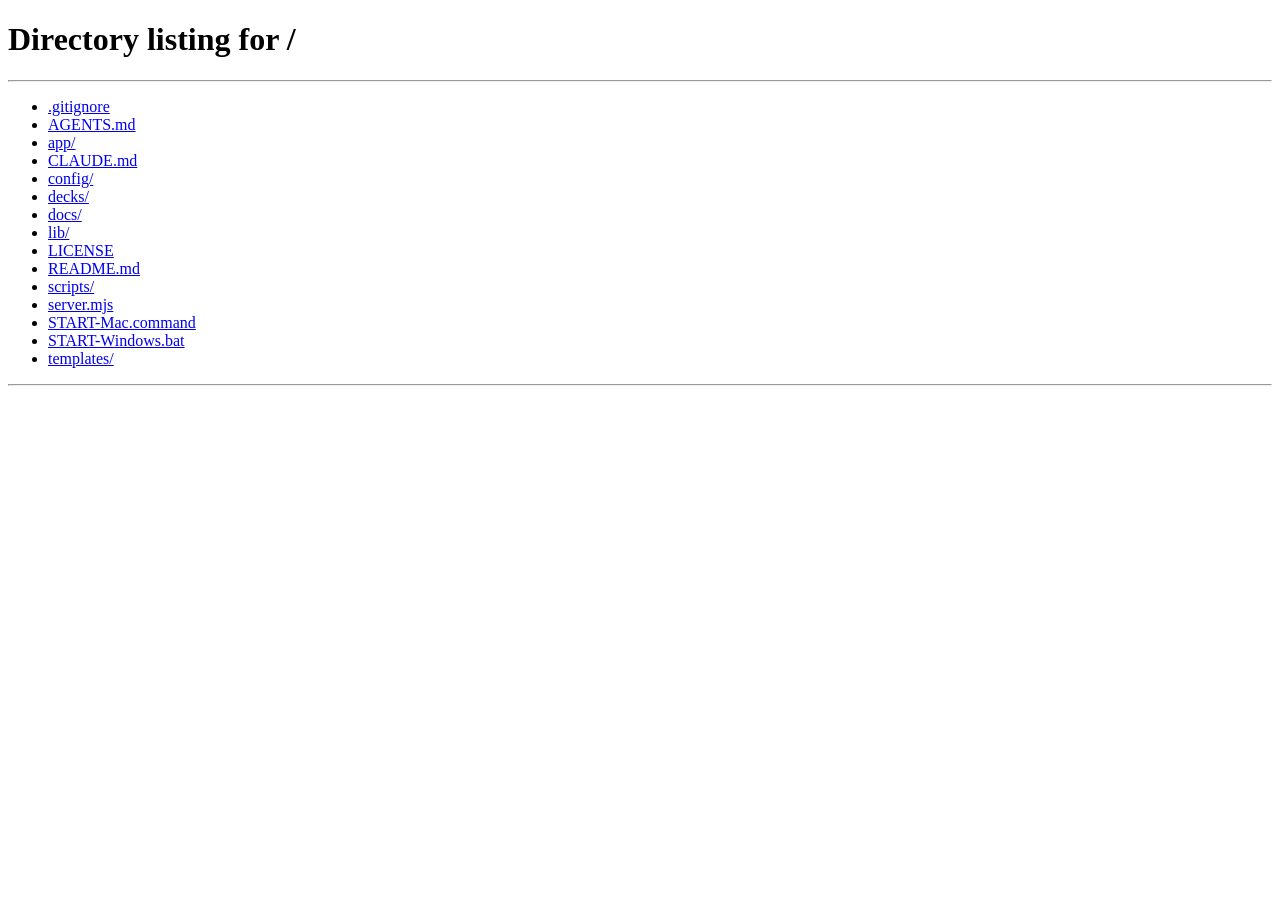
<file: app/editor.html>
<!DOCTYPE html>
<html lang="ko">
<head>
<meta charset="UTF-8">
<meta name="viewport" content="width=device-width, initial-scale=1.0">
<title>편집 — 한이룸의 슬라이드 마법사</title>
<link rel="icon" href="data:image/svg+xml,<svg xmlns='http://www.w3.org/2000/svg' viewBox='0 0 100 100'><text y='.9em' font-size='90'>✏️</text></svg>">
<link rel="stylesheet" href="/app/app.css">
<style>
/* 상단 서식 바 */
.fmtbar{display:flex;align-items:center;gap:4px;padding:0 8px;border-left:1px solid var(--rule);border-right:1px solid var(--rule)}
.fmtbar button{border:0;background:transparent;color:var(--ink-2);font-size:15px;font-weight:600;
  padding:8px 10px;border-radius:7px;min-width:36px}
.fmtbar button:hover{background:var(--rule-soft);color:var(--ink)}
.fmtbar .sw{width:17px;height:17px;border-radius:5px;display:inline-block;vertical-align:-3px;border:1px solid rgba(0,0,0,.15)}
.fmtbar input[type=color]{width:30px;height:30px;border:0;padding:0;background:transparent;cursor:pointer;border-radius:6px}
.fmtbar .hintt{font-size:12px;color:var(--grey);margin-left:6px;white-space:nowrap}
.theme-sel{font-family:var(--f);font-size:14px;padding:8px 10px;border:1px solid var(--rule);border-radius:8px;background:var(--paper-2);color:var(--ink-2)}

/* 좁은 화면(맥북 기본 해상도)에서도 상단 바가 한 줄로 — 넘치면 이름칸부터 줄고, 버튼 글자는 안 접힌다 */
body{display:flex;flex-direction:column;height:100vh;height:100dvh;overflow:hidden}
.topbar{flex-wrap:nowrap}
.ed-wrap{flex:1;min-height:0;height:auto}
.topbar .logo,.topbar .savestat,.fmtbar,.theme-sel{flex:0 0 auto;white-space:nowrap}
.title-in{flex:0 1 280px;min-width:60px;text-overflow:ellipsis}

@media (max-width:1600px){
  .topbar{gap:9px;padding:14px 16px}
  .topbar .btn{padding:9px 12px;font-size:14px}
  .fmtbar{padding:0 6px;gap:2px}
  .fmtbar button{padding:7px 8px;min-width:32px;font-size:14px}
  .fmtbar input[type=color]{width:26px;height:26px}
  .fmtbar .hintt{display:none}
  .theme-sel{max-width:160px;font-size:13px;padding:7px 8px}
  .savestat{min-width:0;font-size:12.5px}
  .title-in{flex-basis:200px;font-size:15px}
}
@media (max-width:1380px){
  .title-in{flex-basis:130px}
  #btnUndo,#btnRedo{font-size:0;padding:9px 10px}
  #btnUndo::after{content:"↩︎";font-size:15px}
  #btnRedo::after{content:"↪︎";font-size:15px}
  .ed-rail{width:190px}
}

/* 이미지 레이아웃 고르기 */
.pe-modal{position:fixed;inset:0;z-index:400;background:rgba(20,21,15,.42);display:none;align-items:center;justify-content:center}
.pe-modal.show{display:flex}
.pe-modal .box{background:var(--paper);border-radius:16px;padding:22px 24px;width:640px;max-width:92vw;
  box-shadow:0 24px 70px rgba(0,0,0,.28)}
.pe-modal h3{margin:0 0 3px;font-size:17px}
.pe-modal .sub{font-size:13px;color:var(--grey);margin-bottom:16px}
.pe-grid{display:grid;grid-template-columns:repeat(3,1fr);gap:12px}
.pe-opt{border:1px solid var(--rule);border-radius:11px;padding:11px;background:var(--paper-2);cursor:pointer;text-align:left}
.pe-opt:hover{border-color:var(--accent,#E1361C)}
.pe-opt.on{border-color:var(--accent,#E1361C);box-shadow:0 0 0 2px rgba(225,54,28,.18)}
.pe-opt .dg{position:relative;height:62px;border:1px solid var(--rule);border-radius:6px;background:#fff;overflow:hidden;margin-bottom:8px}
.pe-opt .dg i{position:absolute;background:rgba(225,54,28,.55);display:block}
.pe-opt .dg u{position:absolute;background:rgba(20,21,15,.16);display:block;text-decoration:none}
.pe-opt .dg.dark{background:#14150F}
.pe-opt .dg.dark i{background:rgba(255,255,255,.20)}
.pe-opt b{font-size:13px;display:block}
.pe-opt span{font-size:11.5px;color:var(--grey)}
.pe-modal .foot{display:flex;gap:8px;justify-content:flex-end;margin-top:18px;align-items:center}
.pe-modal .foot .sp{flex:1}
</style>
</head>
<body>

<div class="topbar">
  <a class="logo" href="/">← 갤러리</a>
  <input class="title-in" id="deckTitle" value="">

  <span class="fmtbar" id="fmtbar" title="글자를 드래그로 선택한 뒤 누르세요">
    <button data-a="smaller" title="글자 작게">A−</button>
    <button data-a="bigger" title="글자 크게">A＋</button>
    <button data-a="bold" title="굵게"><b>B</b></button>
    <span id="fmtSwatches"></span>
    <input type="color" id="fmtColor" title="원하는 색 직접 고르기" value="#e1361c">
    <button data-a="hl" title="하이라이트" style="background:linear-gradient(transparent 55%, rgba(225,54,28,.3) 55%)">가</button>
    <button data-a="clear" title="서식 지우기">⌫</button>
    <span class="hintt">← 글자를 드래그로 선택 후</span>
  </span>

  <button class="btn" id="btnUndo" title="되돌리기 (⌘Z)" disabled>↩︎ 되돌리기</button>
  <button class="btn" id="btnRedo" title="다시 실행 (⇧⌘Z)" disabled>↪︎ 다시</button>

  <span class="sp"></span>
  <select class="theme-sel" id="themeSel" title="덱 전체 테마 바꾸기"></select>
  <span class="savestat" id="saveStat">저장됨</span>
  <button class="btn" id="btnAI">✦ AI 수정</button>
  <button class="btn" id="btnPDF">PDF</button>
  <button class="btn" id="btnPlay">▶ 발표</button>
  <button class="btn primary" id="btnSave">저장</button>
</div>

<div class="ed-wrap">
  <div class="ed-rail" id="rail"></div>
  <div class="ed-main" id="main">
    <iframe id="frame"></iframe>
  </div>
</div>

<div class="ai-pane" id="aiPane">
  <b style="font-size:14px">AI로 수정</b>
  <select id="aiMode" style="width:100%;margin:8px 0 2px;padding:7px 8px;font:inherit;font-size:13px">
    <option value="slide">이 장만 고치기 · 빠름 (수십 초)</option>
    <option value="deck">덱 고치기 · 자료 조사 + 장 추가 (몇 분)</option>
  </select>
  <div class="st" id="aiHint" style="margin:2px 0 4px"></div>
  <textarea id="aiText" placeholder="예: 제목을 더 강하게 / 불릿을 3개로 줄여줘"></textarea>
  <div class="st" id="aiStat"></div>
  <div class="row">
    <button class="btn ghost" id="aiClose">닫기</button>
    <button class="btn primary" id="aiGo">적용</button>
  </div>
</div>

<style>
.note-v{margin-top:13px;padding:11px 13px;border-radius:9px;background:var(--paper-2);
  border:1px solid var(--rule);font-size:12.5px;line-height:1.62;color:var(--grey)}
.note-v b{color:var(--ink);font-weight:600}
</style>

<div class="pe-modal" id="imgPane">
  <div class="box">
    <h3>이미지를 몇 장, 어디에 넣을까요?</h3>
    <div class="sub" id="imgPaneSub">고르면 이 슬라이드가 그 배치에 맞게 다시 짜이고, 자리마다 이미지를 넣을 칸이 생깁니다.</div>
    <div class="pe-grid" id="imgOpts"></div>
    <div class="foot">
      <button class="btn ghost" id="imgClear" style="display:none">레이아웃 해제</button>
      <span class="sp"></span>
      <button class="btn ghost" id="imgCancel">취소</button>
      <button class="btn primary" id="imgGo">이 배치로</button>
    </div>
  </div>
</div>

<div class="pe-modal" id="vidPane">
  <div class="box">
    <h3>영상을 어디에 넣을까요?</h3>
    <div class="sub" id="vidPaneSub">배치를 고르면 영상 칸이 생깁니다.</div>
    <div class="pe-grid" id="vidOpts"></div>
    <div class="note-v">
      <b>소리는 항상 꺼진 채로 시작합니다.</b> 브라우저가 소리 있는 자동재생을 막기 때문입니다.
      발표 중에 영상 위로 마우스를 올려 <b>🔊</b> 를 누르면 켜지고, 그 뒤로는 계속 켜진 채 갑니다.
    </div>
    <div class="foot">
      <button class="btn ghost" id="vidClear" style="display:none">영상 배치 해제</button>
      <span class="sp"></span>
      <button class="btn ghost" id="vidCancel">취소</button>
      <button class="btn primary" id="vidGo">이 배치로</button>
    </div>
  </div>
</div>

<div class="pe-modal" id="newPane">
  <div class="box">
    <h3>어떤 슬라이드를 넣을까요?</h3>
    <div class="sub" id="newPaneSub">고른 폼이 지금 보는 장 바로 뒤에 들어갑니다. 넣은 뒤 글자를 눌러 고치세요.</div>
    <div class="pe-grid" id="newOpts"></div>
    <div class="foot">
      <span class="sp"></span>
      <button class="btn ghost" id="newCancel">취소</button>
      <button class="btn primary" id="newGo">이 폼으로 추가</button>
    </div>
  </div>
</div>

<div class="toast" id="toast"></div>
<script src="/app/editor.js"></script>
</body>
</html>
</file>
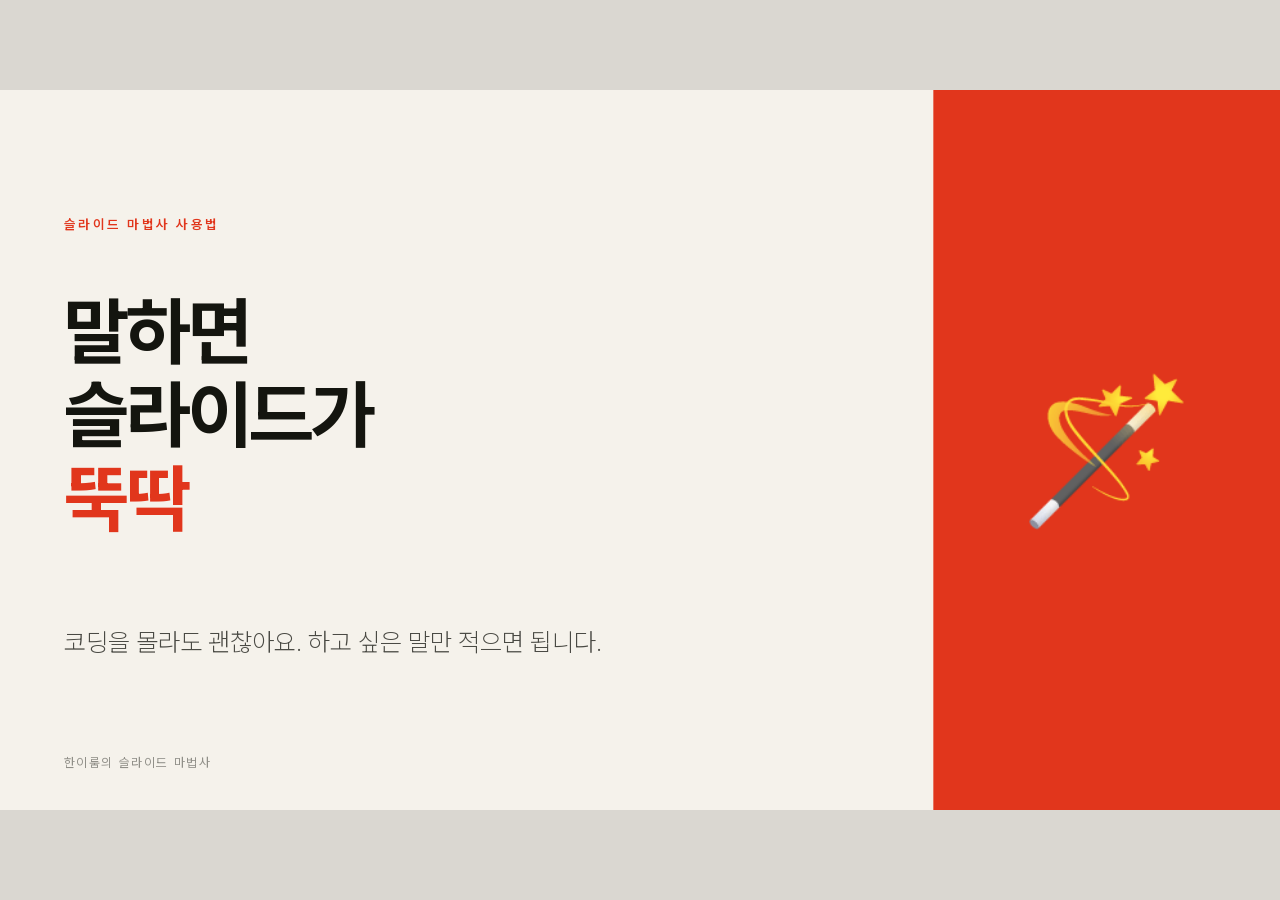
<file: decks/how-to-use.html>
<!DOCTYPE html>
<html lang="ko">
<head>
<meta charset="UTF-8">
<meta name="viewport" content="width=device-width, initial-scale=1.0">
<title>슬라이드 마법사 사용법</title>
<meta name="deck-folder" content="시작하기">
<meta name="deck-template" content="swiss-red">

<style>
/* Pretendard — 덱 옆 lecture-assets 에서. 인터넷 없이도 뜬다 */
@font-face{font-family:'Pretendard';font-weight:45 930;font-style:normal;font-display:swap;
  src:url('lecture-assets/fonts/PretendardVariable.woff2') format('woff2')}

:root{
  --ink:#14150F;
  --paper:#F5F2EB;
  --accent:#E1361C;
  --accent2:#B32812;
  --f-body:var(--font-body,'Pretendard'),-apple-system,'Apple SD Gothic Neo','Malgun Gothic',sans-serif;
  --f-display:var(--font-display,'Pretendard'),-apple-system,sans-serif;
  --rule:color-mix(in srgb, var(--ink) 16%, transparent);
  --rule-soft:color-mix(in srgb, var(--ink) 9%, transparent);
  --ease:cubic-bezier(.16,1,.3,1);
}

/* ── 고정 16:9 무대 ─────────────────────────── */
html,body{width:100%;height:100%;margin:0;overflow:hidden;background:color-mix(in srgb, var(--paper) 88%, var(--ink))}
.deck-viewport{position:fixed;inset:0;overflow:hidden}
.deck-stage{position:absolute;left:0;top:0;width:1920px;height:1080px;overflow:hidden;transform-origin:0 0;background:var(--paper)}
.slide{position:absolute;inset:0;width:1920px;height:1080px;overflow:hidden;visibility:hidden;opacity:0;pointer-events:none;background:var(--paper);font-family:var(--f-body);color:var(--ink)}
.slide.active,.slide.visible{visibility:visible;opacity:1;pointer-events:auto;z-index:1}
img{display:block;max-width:100%}
@page{size:1920px 1080px;margin:0}
@media print{
  html,body{width:1920px;height:auto;overflow:visible;background:#fff}
  .deck-viewport{position:static;overflow:visible}
  .deck-stage{position:static;width:auto;height:auto;transform:none!important}
  .slide{position:relative;display:block!important;visibility:visible!important;opacity:1!important;break-after:page}
  .slide:last-child{break-after:auto}
}

/* ── 공통 부품 ─────────────────────────────── */
.pad{position:absolute;left:96px;right:96px;top:72px;bottom:64px}
.eyebrow{font-size:19px;letter-spacing:.2em;color:var(--accent);font-weight:600}
.slide h2{margin:14px 0 0;font-weight:600;font-size:60px;line-height:1.16;letter-spacing:-.035em}
.slide h2 u{text-decoration:none;color:var(--accent)}
.head-rule{margin-top:24px;height:1px;background:var(--rule)}
.lede{margin-top:20px;font-weight:300;font-size:27px;line-height:1.55;color:color-mix(in srgb, var(--ink) 76%, var(--paper));max-width:1520px}
.body{position:absolute;left:96px;right:96px;top:262px;bottom:96px}
.folio{position:absolute;right:96px;bottom:36px;font-size:17px;letter-spacing:.14em;color:color-mix(in srgb, var(--ink) 45%, var(--paper))}
.card{background:color-mix(in srgb, var(--paper) 60%, white);border:1px solid var(--rule-soft);padding:32px 34px;display:flex;flex-direction:column}
.card h3{margin:0;font-weight:600;font-size:31px;line-height:1.3}
.card p{margin:14px 0 0;font-weight:300;font-size:24px;line-height:1.6;color:color-mix(in srgb, var(--ink) 76%, var(--paper))}
.card .tag{font-size:16px;letter-spacing:.16em;color:var(--accent);margin-bottom:12px;font-weight:600}
.card.accent{background:var(--accent);border-color:var(--accent)}
.card.accent *{color:#fff}
.g2{display:grid;grid-template-columns:1fr 1fr;gap:40px;height:100%}
.g3{display:grid;grid-template-columns:repeat(3,1fr);gap:32px;height:100%}
.strong{font-weight:600;color:var(--ink)}
.shot{background:#fff;border:1px solid var(--rule);overflow:hidden;position:relative}
.shot img{width:100%;height:100%;object-fit:cover;object-position:center top}
.shot .cap{position:absolute;left:0;right:0;bottom:0;background:color-mix(in srgb, var(--ink) 88%, transparent);color:var(--paper);font-size:16px;letter-spacing:.08em;padding:10px 14px}

/* ── 슬라이드 유형 ──────────────────────────── */
/* 표지 */
.slide--title .t-eyebrow{position:absolute;left:96px;top:190px;font-size:20px;letter-spacing:.22em;color:var(--accent);font-weight:600}
.slide--title h1{position:absolute;left:96px;top:300px;width:1300px;margin:0;font-family:var(--f-display);font-weight:700;font-size:100px;line-height:1.12;letter-spacing:-.038em}
.slide--title h1 u{text-decoration:none;color:var(--accent)}
.slide--title .t-sub{position:absolute;left:96px;top:660px;width:1200px;font-weight:200;font-size:32px;line-height:1.6;color:color-mix(in srgb, var(--ink) 76%, var(--paper))}
.slide--title .t-by{position:absolute;left:96px;bottom:60px;font-size:19px;letter-spacing:.14em;color:color-mix(in srgb, var(--ink) 45%, var(--paper))}
.slide--title .t-block{position:absolute;top:0;right:0;width:520px;height:1080px;background:var(--accent)}

/* 장 구분 */
.slide--section{background:var(--ink)}
.slide--section .kick{position:absolute;left:96px;top:136px;font-size:19px;letter-spacing:.22em;color:color-mix(in srgb, var(--paper) 50%, transparent)}
.slide--section .num{position:absolute;left:96px;top:180px;font-family:var(--f-display);font-weight:900;font-size:280px;line-height:.8;color:var(--accent);letter-spacing:-.06em}
.slide--section h2{position:absolute;left:96px;top:560px;width:1500px;color:var(--paper);font-size:84px;font-weight:600;line-height:1.2}
.slide--section .note{position:absolute;left:96px;bottom:120px;width:1400px;font-weight:300;font-size:27px;line-height:1.6;color:color-mix(in srgb, var(--paper) 72%, transparent)}

/* 큰 숫자 3개 */
.slide--big-stat .stat b{display:block;font-family:var(--f-display);font-weight:700;font-size:96px;letter-spacing:-.03em;line-height:1}
.slide--big-stat .stat span{display:block;margin-top:16px;font-size:24px;font-weight:300;color:color-mix(in srgb, var(--ink) 70%, var(--paper))}

/* 목록 */
.slide--list .body ul{margin:0;padding:0;list-style:none}
.slide--list .body li{font-weight:300;font-size:30px;line-height:1.6;padding:22px 0 22px 40px;border-bottom:1px solid var(--rule-soft);position:relative}
.slide--list .body li::before{content:"";position:absolute;left:0;top:44px;width:18px;height:2px;background:var(--accent)}
.slide--list .body li .strong{font-weight:600}

/* 인용 */
.slide--quote .q{position:absolute;left:96px;right:96px;top:50%;transform:translateY(-50%);font-weight:300;font-size:64px;line-height:1.5;letter-spacing:-.02em}
.slide--quote .q u{text-decoration:none;color:var(--accent)}
.slide--quote .who{position:absolute;left:96px;bottom:140px;font-size:22px;letter-spacing:.1em;color:color-mix(in srgb, var(--ink) 50%, var(--paper))}

/* 이미지 중심 */
.slide--image-full .body{display:flex;gap:40px;align-items:stretch}
.slide--image-full .shot{flex:1}
.slide--image-full .aside{width:560px;display:flex;flex-direction:column;justify-content:center}
.slide--image-full .aside p{font-weight:300;font-size:27px;line-height:1.65;color:color-mix(in srgb, var(--ink) 76%, var(--paper))}

/* 맺음 */
.slide--closing .statement{position:absolute;left:96px;right:96px;top:44%;transform:translateY(-50%);font-weight:600;font-size:76px;line-height:1.35;letter-spacing:-.03em}
.slide--closing .statement u{text-decoration:none;color:var(--accent)}
.slide--closing .sub{position:absolute;left:96px;bottom:180px;width:1500px;font-weight:300;font-size:28px;line-height:1.65;color:color-mix(in srgb, var(--ink) 72%, var(--paper))}


</style>
</head>
<body>
<div class="deck-viewport">
<main class="deck-stage" id="deckStage">
<style id="deck-extra-css">
.slide{word-break:keep-all}
.slide--title h1{font-size:112px}
.slide--title .t-block{display:flex;align-items:center;justify-content:center;color:var(--paper);font-size:210px}
.big3{display:grid;grid-template-columns:repeat(3,1fr);gap:32px;height:100%}
.big3 .card{justify-content:flex-end;padding:40px}
.big3 .n{font-size:120px;font-weight:800;line-height:1;letter-spacing:-.04em;color:var(--accent);margin-bottom:auto}
.big3 .card.accent .n{color:var(--paper)}
.big3 h3{font-size:44px;font-weight:700}
.big3 p{font-size:26px}
.say{background:var(--ink);color:var(--paper);padding:48px 56px;font-size:38px;line-height:1.6;font-weight:400}
.say small{display:block;font-size:20px;letter-spacing:.14em;color:color-mix(in srgb,var(--paper) 62%,transparent);margin-bottom:20px;font-weight:600}
.say b{color:color-mix(in srgb,var(--accent) 55%,var(--paper));font-weight:600}
.note{margin-top:36px;font-size:28px;font-weight:300;line-height:1.6}
.flow{display:grid;grid-template-columns:repeat(5,1fr);gap:0;margin-top:44px}
.flow div{border-top:6px solid var(--accent);padding:28px 26px 0 0}
.flow b{display:block;font-size:64px;font-weight:800;color:var(--accent);line-height:1;letter-spacing:-.03em}
.flow h3{margin:24px 0 12px;font-size:34px;font-weight:700}
.flow p{margin:0;font-size:24px;font-weight:300;line-height:1.55}
.tbl{width:100%;border-collapse:collapse}
.tbl th{font-size:20px;letter-spacing:.14em;text-align:left;padding:0 24px 16px 0;border-bottom:2px solid var(--ink);font-weight:600}
.tbl td{font-size:30px;font-weight:300;line-height:1.45;padding:26px 24px 26px 0;border-bottom:1px solid var(--rule)}
.tbl td:first-child{font-weight:600;width:42%}
.bad{background:transparent;border:2px dashed var(--rule)}
.card .say-in{font-size:34px;line-height:1.55;margin-top:12px;font-weight:500}
.card.accent .say-in{font-weight:600}
.card .why{margin-top:auto;padding-top:24px;font-size:24px;font-weight:300;line-height:1.5}

.slide--list .body{display:flex;flex-direction:column;justify-content:center;top:230px;bottom:90px}
.slide--list .body li{font-size:42px;padding:34px 0 34px 48px}
.slide--list .body li::before{top:64px;width:24px;height:3px}
.say{font-size:58px;line-height:1.5;padding:64px 72px}
.say small{font-size:24px}
.note{font-size:34px;margin-top:40px}
.flow{margin-top:0}
.flow b{font-size:110px}
.flow h3{font-size:48px;margin:36px 0 18px}
.flow p{font-size:32px}
.tbl th{font-size:24px}
.tbl td{font-size:42px;padding:36px 24px 36px 0}
.big3 h3{font-size:64px}
.big3 p{font-size:34px}
.big3 .n{font-size:170px}
.card h3{font-size:44px}
.card .say-in{font-size:50px;line-height:1.45;margin-top:28px}
.card .why{font-size:32px}
.card .tag{font-size:22px}
.slide--quote .who{font-size:28px}
.slide--section .note{font-size:36px}
.slide--title .t-sub{font-size:38px}
.slide--closing .sub{font-size:36px}
</style>
<section class="slide active visible slide--title">
  <div class="t-block">🪄</div>
  <div class="t-eyebrow">슬라이드 마법사 사용법</div>
  <h1>말하면<br>슬라이드가<br><u>뚝딱</u></h1>
  <p class="t-sub" style="top:760px;width:1150px">코딩을 몰라도 괜찮아요. 하고 싶은 말만 적으면 됩니다.</p>
  <div class="t-by">한이룸의 슬라이드 마법사</div>
</section>

<section class="slide slide--big-stat">
  <div class="pad">
    <div class="eyebrow">오늘 배울 것</div>
    <h2>딱 <u>세 가지</u>만 알면 됩니다</h2>
    <div class="head-rule"></div>
  </div>
  <div class="body">
    <div class="big3">
      <div class="card"><div class="n">1</div><h3>켜기</h3><p>마법사를 열어요.</p></div>
      <div class="card"><div class="n">2</div><h3>만들기</h3><p>Codex에게 부탁해요.</p></div>
      <div class="card accent"><div class="n">3</div><h3>발표하기</h3><p>고치고, 보여 줘요.</p></div>
    </div>
  </div>
  <div class="folio">2</div>
</section>

<section class="slide slide--section">
  <div class="kick">1단계</div>
  <div class="num">01</div>
  <h2>마법사를 켜요</h2>
  <p class="note">방법은 두 가지예요. 편한 쪽을 고르세요.</p>
  <div class="folio">3</div>
</section>

<section class="slide slide--two-col">
  <div class="pad">
    <div class="eyebrow">켜는 법</div>
    <h2>말로 켜거나, <u>더블클릭</u>하거나</h2>
    <div class="head-rule"></div>
  </div>
  <div class="body">
    <div class="g2">
      <div class="card accent"><div class="tag">가장 쉬워요</div><h3>Codex에게 말하기</h3><p class="say-in">“슬라이드 마법사 켜줘”</p><p class="why">Codex가 알아서 켜고 주소를 알려 줘요.</p></div>
      <div class="card"><div class="tag">직접 하기</div><h3>시작 파일 더블클릭</h3><p class="say-in">맥은 START-Mac<br>윈도우는 START-Windows</p><p class="why">브라우저가 저절로 열려요.</p></div>
    </div>
  </div>
  <div class="folio">4</div>
</section>

<section class="slide slide--section">
  <div class="kick">2단계</div>
  <div class="num">02</div>
  <h2>Codex에게 부탁해요</h2>
  <p class="note">친구에게 부탁하듯 적으면 됩니다.</p>
  <div class="folio">5</div>
</section>

<section class="slide slide--list">
  <div class="pad">
    <div class="eyebrow">이렇게 말해요</div>
    <h2>이 문장을 <u>그대로</u> 따라 해 보세요</h2>
    <div class="head-rule"></div>
  </div>
  <div class="body">
    <div class="say"><small>CODEX에게</small>슬라이드 만들어줘. <b>우리 반 친구들</b>에게 <b>재활용 하는 법</b>을 알려 주는 발표야. <b>밝고 재미있는 느낌</b>으로 <b>10장</b>.</div>
    <p class="note">굵은 글자만 내 이야기로 바꾸면 끝이에요.</p>
  </div>
  <div class="folio">6</div>
</section>

<section class="slide slide--list">
  <div class="pad">
    <div class="eyebrow">잘 부탁하는 비결</div>
    <h2>네 가지를 말하면 <u>더 멋져져요</u></h2>
    <div class="head-rule"></div>
  </div>
  <div class="body">
    <ul>
      <li><span class="strong">누구에게</span> — 우리 반 친구들, 회사 팀장님, 처음 온 손님</li>
      <li><span class="strong">무엇을</span> — 오늘 꼭 전하고 싶은 이야기 하나</li>
      <li><span class="strong">어떤 느낌으로</span> — 밝게, 차분하게, 강렬하게</li>
      <li><span class="strong">재료</span> — 글, 숫자, 사진. 있으면 함께 주세요</li>
    </ul>
  </div>
  <div class="folio">7</div>
</section>

<section class="slide slide--two-col">
  <div class="pad">
    <div class="eyebrow">비교해 봐요</div>
    <h2>같은 부탁, <u>다른 결과</u></h2>
    <div class="head-rule"></div>
  </div>
  <div class="body">
    <div class="g2">
      <div class="card bad"><div class="tag">아쉬워요</div><p class="say-in">“마케팅 슬라이드 만들어줘”</p><p class="why">누구에게 무슨 말을 할지 Codex가 짐작해야 해요.</p></div>
      <div class="card accent"><div class="tag">좋아요</div><p class="say-in">“동네 빵집 사장님들에게 인스타그램 시작하는 법을 쉽게 알려 줘. 12장으로.”</p><p class="why">듣는 사람이 보이니 내용이 또렷해져요.</p></div>
    </div>
  </div>
  <div class="folio">8</div>
</section>

<section class="slide slide--list">
  <div class="pad">
    <div class="eyebrow">부탁하면 생기는 일</div>
    <h2>Codex가 이 순서로 <u>일해요</u></h2>
    <div class="head-rule"></div>
  </div>
  <div class="body">
    <div class="flow">
      <div><b>1</b><h3>듣기</h3><p>궁금한 게 있으면 먼저 물어봐요.</p></div>
      <div><b>2</b><h3>줄거리</h3><p>장마다 할 말을 정해요.</p></div>
      <div><b>3</b><h3>만들기</h3><p>슬라이드를 한 장씩 그려요.</p></div>
      <div><b>4</b><h3>검사</h3><p>넘친 글자를 찾아 고쳐요.</p></div>
      <div><b>5</b><h3>알려 주기</h3><p>볼 수 있는 주소를 줘요.</p></div>
    </div>
  </div>
  <div class="folio">9</div>
</section>

<section class="slide slide--section">
  <div class="kick">3단계</div>
  <div class="num">03</div>
  <h2>고치고, 발표해요</h2>
  <p class="note">마음에 안 드는 곳은 말로 고치거나 손으로 고쳐요.</p>
  <div class="folio">10</div>
</section>

<section class="slide slide--list">
  <div class="pad">
    <div class="eyebrow">고치는 법</div>
    <h2>글자는 <u>클릭</u>, 큰 변화는 <u>말로</u></h2>
    <div class="head-rule"></div>
  </div>
  <div class="body">
    <table class="tbl">
      <tr><th>하고 싶은 것</th><th>이렇게 해요</th></tr>
      <tr><td>글자 바꾸기</td><td>글자를 클릭하고 바로 타이핑</td></tr>
      <tr><td>크기·색 바꾸기</td><td>글자를 드래그하면 도구가 떠요</td></tr>
      <tr><td>순서 바꾸기</td><td>왼쪽 목차를 끌어서 놓기</td></tr>
      <tr><td>내용 크게 바꾸기</td><td>Codex에게 “3번 장을 표로 바꿔줘”</td></tr>
    </table>
  </div>
  <div class="folio">11</div>
</section>

<section class="slide slide--big-stat">
  <div class="pad">
    <div class="eyebrow">발표하는 법</div>
    <h2>버튼 하나면 <u>무대</u>가 돼요</h2>
    <div class="head-rule"></div>
  </div>
  <div class="body">
    <div class="big3">
      <div class="card"><div class="n">▶</div><h3>발표</h3><p>화면 가득 슬라이드가 떠요.</p></div>
      <div class="card"><div class="n">→</div><h3>방향키</h3><p>다음 장, 이전 장으로 넘겨요.</p></div>
      <div class="card accent"><div class="n">↓</div><h3>PDF</h3><p>파일로 저장해 나눠 줘요.</p></div>
    </div>
  </div>
  <div class="folio">12</div>
</section>

<section class="slide slide--quote">
  <p class="q">“내 슬라이드는<br><u>내 컴퓨터에만</u> 저장돼요.”</p>
  <div class="who">지운 슬라이드도 휴지통 폴더(decks/.trash)에 남아 있어요</div>
  <div class="folio">13</div>
</section>

<section class="slide slide--closing">
  <p class="statement">이제 차례예요.<br>첫 문장을 <u>Codex에게</u> 말해 보세요.</p>
  <p class="sub">이 덱을 복제해서 연습장으로 써도 좋아요.</p>
  <div class="folio">14</div>
</section>

</main>
</div>

<script>
/* 발표 장치 — 넘김·스케일. 편집기는 이 파일을 iframe 으로 열어 DOM 만 만진다. */
class SlidePresentation {
  constructor(){
    this.slides = document.querySelectorAll('.slide');
    this.current = 0;
    this.stage = document.getElementById('deckStage');
    this.setupStageScale();
    this.setupNav();
    /* #s7 (또는 #7) 이면 7장부터 — 편집기의 「발표」가 현재 장을 이렇게 넘겨준다 */
    const m = location.hash.match(/^#s?(\d+)$/);
    this.showSlide(m ? Math.max(0, Math.min(+m[1] - 1, this.slides.length - 1)) : 0);
  }
  setupStageScale(){
    const fit = () => {
      const f = Math.min(innerWidth/1920, innerHeight/1080);
      const x = (innerWidth - 1920*f)/2, y = (innerHeight - 1080*f)/2;
      this.stage.style.transform = `translate(${x}px,${y}px) scale(${f})`;
    };
    fit(); addEventListener('resize', fit);
  }
  showSlide(i){
    if (i < 0 || i >= this.slides.length) return;
    this.current = i;
    this.slides.forEach((s,k)=>{ s.classList.toggle('active', k===i); s.classList.toggle('visible', k===i); });
  }
  next(){ this.showSlide(this.current+1); }
  prev(){ this.showSlide(this.current-1); }
  setupNav(){
    document.addEventListener('keydown', (e) => {
      if (window.__DECK_EDIT_MODE) return;                 /* 편집 모드에선 발표 단축키 정지 */
      if (e.target.isContentEditable) return;
      if (['ArrowRight','ArrowDown',' ','PageDown'].includes(e.key)){ e.preventDefault(); this.next(); }
      if (['ArrowLeft','ArrowUp','PageUp'].includes(e.key)){ e.preventDefault(); this.prev(); }
      if (e.key === 'Home') this.showSlide(0);
      if (e.key === 'End') this.showSlide(this.slides.length-1);
    });
    let x0 = null;
    document.addEventListener('touchstart', (e)=>{ x0 = e.touches[0].clientX; }, {passive:true});
    document.addEventListener('touchend', (e)=>{
      if (x0===null || window.__DECK_EDIT_MODE) return;
      const dx = e.changedTouches[0].clientX - x0; x0 = null;
      if (Math.abs(dx) > 55) dx < 0 ? this.next() : this.prev();
    }, {passive:true});
  }
}
window.deck = new SlidePresentation();
if (new URLSearchParams(location.search).has('print')) {
  document.fonts.ready.then(() => setTimeout(() => window.print(), 400));
}
</script>
<!-- pe-video-runtime v1 -->
<script>
(function(){
  if (window.__PE_VIDEO) return;          /* 두 번 꽂혀도 한 번만 */
  window.__PE_VIDEO = true;

  /* ── 발표 중에만 쓰는 옷. 편집기는 자기 옷을 따로 입는다. */
  var CSS = [
    '.pe-slot>video{display:block;width:100%;height:100%;object-fit:cover;object-position:center;background:#0b0b09}',
    '.pe-slot[data-fit="contain"]>video{object-fit:contain}',

    /* 인트로 — 영상이 먼저, 글은 나중 */
    '.pe-imgzone[data-pos="cinema"]{left:0;top:0;width:1920px;height:1080px;z-index:0;gap:0}',
    '.pe-imgzone[data-pos="cinema"] .pe-slot{border:0;background:#0b0b09}',
    '.slide[data-pe-img="cinema"]>:not(.pe-imgzone){z-index:2}',
    '.pe-imgzone[data-pos="cinema"]::after{content:"";position:absolute;inset:0;z-index:1;opacity:1;',
      'transition:opacity 1.1s cubic-bezier(.22,1,.36,1);',
      'background:linear-gradient(90deg,rgba(11,11,9,.80) 0%,rgba(11,11,9,.42) 58%,rgba(11,11,9,.14) 100%)}',
    /* 기다리는 동안: 어둠도 글도 없다 — 영상만 */
    '.slide.pe-cine-wait .pe-imgzone[data-pos="cinema"]::after{opacity:0}',
    '.slide.pe-cine-wait>:not(.pe-imgzone){opacity:0!important;transition:opacity .5s ease}',
    '.slide.pe-cine-wait .reveal{opacity:0!important;transform:translateY(20px)!important}',

    /* 호버 컨트롤 */
    '.pe-vbar{position:absolute;left:0;right:0;bottom:0;z-index:9;display:flex;align-items:center;gap:14px;',
      'padding:26px 28px 20px;opacity:0;transform:translateY(10px);pointer-events:none;',
      'transition:opacity .22s ease,transform .22s ease;font-family:Pretendard,-apple-system,sans-serif;',
      'background:linear-gradient(to top,rgba(11,11,9,.78),rgba(11,11,9,0))}',
    '.pe-vslot.pe-vshow .pe-vbar{opacity:1;transform:none;pointer-events:auto}',
    '.pe-vbar button{flex:0 0 auto;width:44px;height:44px;border:0;border-radius:50%;cursor:pointer;',
      'background:rgba(255,255,255,.14);color:#fff;font-size:19px;line-height:1;display:flex;',
      'align-items:center;justify-content:center;backdrop-filter:blur(6px);transition:background .15s}',
    '.pe-vbar button:hover{background:rgba(255,255,255,.30)}',
    '.pe-vbar .pe-vseek{flex:1 1 auto;height:34px;display:flex;align-items:center;cursor:pointer}',
    '.pe-vbar .pe-vtrack{width:100%;height:5px;border-radius:3px;background:rgba(255,255,255,.26);overflow:hidden}',
    '.pe-vbar .pe-vfill{height:100%;width:0;background:#fff;border-radius:3px}',
    '.pe-vbar .pe-vtime{flex:0 0 auto;color:rgba(255,255,255,.88);font-size:16px;font-weight:500;',
      'font-variant-numeric:tabular-nums;letter-spacing:.02em}',

    /* 소리를 켠 순간 잠깐 뜨는 알림 */
    '.pe-vtoast{position:fixed;left:50%;bottom:56px;transform:translateX(-50%) translateY(8px);z-index:99999;',
      'background:rgba(11,11,9,.88);color:#fff;padding:12px 20px;border-radius:999px;font-size:15px;',
      'font-weight:600;font-family:Pretendard,-apple-system,sans-serif;opacity:0;pointer-events:none;',
      'transition:opacity .2s ease,transform .2s ease;backdrop-filter:blur(8px)}',
    '.pe-vtoast.on{opacity:1;transform:translateX(-50%)}',

    /* 인쇄(PDF) — 영상은 안 찍힌다. 잡아 둔 첫 화면이 자리를 대신한다. */
    '@media print{.pe-vbar{display:none!important}',
      '.pe-slot>video{display:none!important}',
      '.pe-vslot[data-poster]{background-size:cover;background-position:center}',
      '.slide.pe-cine-wait>:not(.pe-imgzone){opacity:1!important}',
      '.slide.pe-cine-wait .reveal{opacity:1!important;transform:none!important}',
      '.slide.pe-cine-wait .pe-imgzone[data-pos="cinema"]::after{opacity:1}}'
  ].join('\n');

  var st = document.createElement('style');
  st.id = 'pe-video-css';
  st.textContent = CSS;
  document.head.appendChild(st);

  var cineTimer = null;

  /* ── 소리는 발표 하나 동안 기억한다.
        한 번 켠 사람이 장마다 다시 누르게 하지 않는다. */
  if (typeof window.__DECK_SOUND !== 'boolean') window.__DECK_SOUND = false;

  var mmss = function(t){
    if (!isFinite(t) || t < 0) t = 0;
    var m = Math.floor(t / 60), s = Math.floor(t % 60);
    return m + ':' + (s < 10 ? '0' : '') + s;
  };

  var toastEl = null, toastTimer = null;
  function toast(msg){
    if (!toastEl){
      toastEl = document.createElement('div');
      toastEl.className = 'pe-vtoast';
      document.body.appendChild(toastEl);
    }
    toastEl.textContent = msg;
    toastEl.classList.add('on');
    clearTimeout(toastTimer);
    toastTimer = setTimeout(function(){ toastEl.classList.remove('on'); }, 1500);
  }

  /* ═══ 슬롯 하나 ═══ */
  function setup(slot){
    if (slot.__peReady) return;
    var v = slot.querySelector('video');
    if (!v) return;
    slot.__peReady = true;
    slot.classList.add('pe-vslot');

    v.playsInline = true;
    v.setAttribute('playsinline', '');
    v.muted = true;                        /* 소리 있는 자동재생은 브라우저가 막는다 */
    v.loop = slot.dataset.loop !== '0';
    v.preload = 'auto';
    if (slot.dataset.poster) slot.style.backgroundImage = 'url("' + slot.dataset.poster + '")';

    /* 컨트롤 */
    var bar = document.createElement('div');
    bar.className = 'pe-vbar';
    bar.innerHTML =
      '<button data-a="play" title="재생 / 멈춤">▶</button>' +
      '<button data-a="restart" title="처음부터">↺</button>' +
      '<div class="pe-vseek"><div class="pe-vtrack"><div class="pe-vfill"></div></div></div>' +
      '<div class="pe-vtime">0:00</div>' +
      '<button data-a="sound" title="소리">🔇</button>';
    slot.appendChild(bar);

    var bPlay  = bar.querySelector('[data-a="play"]');
    var bSound = bar.querySelector('[data-a="sound"]');
    var seek   = bar.querySelector('.pe-vseek');
    var fill   = bar.querySelector('.pe-vfill');
    var time   = bar.querySelector('.pe-vtime');

    function paint(){
      bPlay.textContent = v.paused ? '▶' : '❚❚';
      bSound.textContent = v.muted ? '🔇' : '🔊';
      var d = v.duration;
      fill.style.width = (isFinite(d) && d > 0 ? (v.currentTime / d) * 100 : 0) + '%';
      time.textContent = mmss(v.currentTime) + (isFinite(d) && d > 0 ? ' / ' + mmss(d) : '');
    }
    v.addEventListener('timeupdate', paint);
    v.addEventListener('loadedmetadata', paint);
    v.addEventListener('play', paint);
    v.addEventListener('pause', paint);

    bar.addEventListener('click', function(e){
      var a = e.target.closest('button') && e.target.closest('button').dataset.a;
      if (!a) return;
      e.stopPropagation();
      if (a === 'play'){ v.paused ? v.play().catch(function(){}) : v.pause(); }
      if (a === 'restart'){ v.currentTime = 0; v.play().catch(function(){}); }
      if (a === 'sound'){
        window.__DECK_SOUND = v.muted;
        applySound();
        toast(window.__DECK_SOUND ? '🔊 소리 켬' : '🔇 소리 끔');
      }
      paint();
    });

    /* 진행바를 끌어 탐색 */
    function scrub(e){
      var r = seek.getBoundingClientRect();
      var p = Math.min(1, Math.max(0, (e.clientX - r.left) / r.width));
      if (isFinite(v.duration)) v.currentTime = p * v.duration;
      paint();
    }
    seek.addEventListener('mousedown', function(e){
      e.stopPropagation(); e.preventDefault(); scrub(e);
      var move = function(ev){ scrub(ev); };
      var up = function(){ document.removeEventListener('mousemove', move); document.removeEventListener('mouseup', up); };
      document.addEventListener('mousemove', move);
      document.addEventListener('mouseup', up);
    });

    /* 마우스를 올리면 뜨고, 2초 가만있으면 사라진다 */
    var hideTimer = null;
    function wake(){
      slot.classList.add('pe-vshow');
      clearTimeout(hideTimer);
      hideTimer = setTimeout(function(){ slot.classList.remove('pe-vshow'); }, 2000);
    }
    slot.addEventListener('mousemove', wake);
    slot.addEventListener('mouseenter', wake);
    slot.addEventListener('mouseleave', function(){ clearTimeout(hideTimer); slot.classList.remove('pe-vshow'); });

    /* 영상을 누르면 재생/멈춤 — 컨트롤을 안 써도 된다 */
    v.addEventListener('click', function(e){
      if (document.body.classList.contains('editing') || window.__DECK_EDIT_MODE) return;
      e.stopPropagation();
      v.paused ? v.play().catch(function(){}) : v.pause();
    });

    paint();
  }

  function applySound(){
    document.querySelectorAll('.pe-vslot video').forEach(function(v){
      var slot = v.closest('.pe-vslot');
      var wants = slot && slot.dataset.sound === '1';
      /* 이 장이 소리를 원하지 않으면 계속 음소거. 원하면 발표 전체 설정을 따른다. */
      v.muted = !(wants && window.__DECK_SOUND);
    });
  }

  /* ═══ 장이 바뀔 때 ═══ */
  function leave(slide){
    slide.classList.remove('pe-cine-wait');
    slide.querySelectorAll('.pe-vslot video').forEach(function(v){
      v.pause();
      try { v.currentTime = 0; } catch(e){}     /* 되감아 둔다 — 다음에 다시 오면 처음부터 */
    });
  }

  function editing(){
    return !!(window.__DECK_EDIT_MODE || document.body.classList.contains('editing'));
  }

  /** 편집기가 붙는 순간 부른다 — 편집 중에 영상이 저 혼자 돌면 방해만 된다. */
  window.__peStopAll = function(){
    clearTimeout(cineTimer);
    document.querySelectorAll('.slide.pe-cine-wait').forEach(function(s){ s.classList.remove('pe-cine-wait'); });
    document.querySelectorAll('.pe-vslot video').forEach(function(v){ v.pause(); });
  };

  function enter(slide){
    slide.querySelectorAll('.pe-vslot').forEach(function(slot){
      setup(slot);
      var v = slot.querySelector('video');
      if (!v) return;
      v.muted = !(slot.dataset.sound === '1' && window.__DECK_SOUND);
      if (editing()) return;                  /* 편집 중엔 틀지 않는다 */
      if (slot.dataset.autoplay !== '0'){
        var p = v.play();
        if (p && p.catch) p.catch(function(){
          /* 브라우저가 막으면 음소거로 한 번 더 — 이건 언제나 통한다 */
          v.muted = true; v.play().catch(function(){});
        });
      }
    });

    /* 인트로: 영상만 먼저 보여주고 글을 늦춘다 */
    clearTimeout(cineTimer);
    var cine = slide.querySelector('.pe-imgzone[data-pos="cinema"] .pe-vslot');
    if (!cine) return;
    var delay = parseInt(cine.dataset.delay || '2500', 10);
    if (!(delay > 0) || editing()) return;
    if (window.matchMedia && window.matchMedia('print').matches) return;
    slide.classList.add('pe-cine-wait');
    cineTimer = setTimeout(function(){ slide.classList.remove('pe-cine-wait'); }, delay);
  }

  /** 기다리는 중에 넘기려 하면, 넘기지 말고 글부터 보여준다 */
  function revealNow(){
    var w = document.querySelector('.slide.pe-cine-wait');
    if (!w) return false;
    clearTimeout(cineTimer);
    w.classList.remove('pe-cine-wait');
    return true;
  }
  window.__peRevealIntro = revealNow;

  document.addEventListener('keydown', function(e){
    if (window.__DECK_EDIT_MODE || document.body.classList.contains('editing')) return;
    if (e.target && e.target.isContentEditable) return;
    if (['ArrowRight','ArrowDown',' ','PageDown','Enter'].indexOf(e.key) < 0) return;
    if (revealNow()){ e.preventDefault(); e.stopImmediatePropagation(); }
  }, true);                                   /* 발표 장치보다 먼저 잡는다 */

  document.addEventListener('click', function(e){
    if (e.target.closest && e.target.closest('.pe-vbar,.pe-ui')) return;
    revealNow();
  });

  /* 발표 장치가 덱마다 다르다. class 변화를 지켜보는 쪽이 확실하다. */
  var seen = null;
  function sync(){
    var now = document.querySelector('.slide.active') || document.querySelector('.slide.visible');
    if (!now || now === seen) return;
    if (seen) leave(seen);
    seen = now;
    enter(now);
  }
  new MutationObserver(sync).observe(document.body, {
    subtree: true, attributes: true, attributeFilter: ['class']
  });

  function boot(){
    document.querySelectorAll('.pe-vslot,.pe-slot').forEach(function(s){
      if (s.querySelector('video')) setup(s);
    });
    sync();
  }
  if (document.readyState === 'loading') document.addEventListener('DOMContentLoaded', boot);
  else boot();

  /* 인쇄 직전엔 기다림을 풀어 둔다 — PDF 에 빈 장이 남지 않게 */
  window.addEventListener('beforeprint', function(){
    clearTimeout(cineTimer);
    document.querySelectorAll('.slide.pe-cine-wait').forEach(function(s){ s.classList.remove('pe-cine-wait'); });
  });
})();
</script>
<!-- /pe-video-runtime -->
</body>
</html>
</file>
<file: app/app.css>
/* 한이룸의 슬라이드 마법사 — 관리 UI 공통 */
:root{
  --paper:#F5F2EB; --paper-2:#FCFBF7; --ink:#14150F; --ink-2:#3E3F39;
  --red:#E1361C; --red-dark:#B32812; --grey:#8C8A83;
  --rule:rgba(20,21,15,.16); --rule-soft:rgba(20,21,15,.09);
  --f:'Pretendard',-apple-system,'Apple SD Gothic Neo','Malgun Gothic',sans-serif;
}
@font-face{font-family:'Pretendard';font-weight:45 930;font-display:swap;
  src:url('/decks/lecture-assets/fonts/PretendardVariable.woff2') format('woff2')}
*{box-sizing:border-box}
body{margin:0;background:var(--paper);color:var(--ink);font-family:var(--f)}
button{font-family:var(--f);cursor:pointer}

/* ── 상단 바 */
.topbar{display:flex;align-items:center;gap:14px;padding:18px 28px;border-bottom:1px solid var(--rule);background:var(--paper-2);position:sticky;top:0;z-index:50}
.topbar .logo{font-size:20px;font-weight:700;letter-spacing:-.02em;text-decoration:none;color:var(--ink)}
.topbar .logo b{color:var(--red)}
.topbar .sp{flex:1}
.btn{border:1px solid var(--rule);background:var(--paper-2);color:var(--ink-2);font-size:15px;font-weight:500;padding:10px 16px;border-radius:8px;transition:.15s;white-space:nowrap;flex:0 0 auto}
.btn:hover{background:var(--ink);border-color:var(--ink);color:var(--paper)}
.btn.primary{background:var(--red);border-color:var(--red);color:#fff}
.btn.primary:hover{background:var(--red-dark)}
.btn.ghost{border-color:transparent;background:transparent}
.btn:disabled{opacity:.45;cursor:default}

/* ── 갤러리 + 폴더 */
.layout{display:flex;align-items:flex-start;max-width:1800px;margin:0 auto}
.fside{width:230px;flex:0 0 230px;position:sticky;top:61px;height:calc(100vh - 61px);overflow-y:auto;padding:22px 14px;border-right:1px solid var(--rule-soft)}
.fside-h{font-size:12px;font-weight:700;letter-spacing:.08em;color:var(--grey);padding:0 10px 8px}
.fitem{display:flex;align-items:center;gap:8px;padding:9px 10px;border-radius:8px;cursor:pointer;font-size:14.5px;color:var(--ink-2);user-select:none}
.fitem:hover{background:var(--rule-soft)}
.fitem.on{background:var(--ink);color:var(--paper)}
.fitem .nm{flex:1;overflow:hidden;text-overflow:ellipsis;white-space:nowrap}
.fitem .c{font-size:12px;opacity:.6;min-width:18px;text-align:right}
.fitem.sep{margin-top:8px;border-top:1px solid var(--rule-soft);padding-top:12px;border-radius:0}
.fitem.sep:hover{background:transparent}
.fitem.drop{outline:2px dashed var(--red);outline-offset:-2px}
.fadd{display:block;width:100%;margin-top:12px;border:1px dashed var(--rule);background:transparent;color:var(--grey);font-size:13.5px;padding:9px;border-radius:8px}
.fadd:hover{color:var(--ink);border-color:var(--ink)}
.fmain{flex:1;min-width:0}
.fhead{display:flex;align-items:center;gap:12px;padding:24px 28px 0}
.fhead h2{margin:0;font-size:22px;font-weight:700;letter-spacing:-.02em}
.fhead .cnt{font-size:14px;color:var(--grey)}
.fhead .sp{flex:1}
.btn.sm{font-size:13px;padding:7px 12px}
.grid{display:grid;grid-template-columns:repeat(auto-fill,minmax(300px,1fr));gap:22px;padding:20px 28px 60px}
.dcard .meta .f{font-size:12px;color:var(--grey);display:inline-flex;align-items:center;gap:4px;margin-top:2px}
.dcard.dragging{opacity:.4}
.flist{display:flex;flex-direction:column;gap:4px;max-height:50vh;overflow:auto}
.flist button{text-align:left;font-size:14.5px;padding:10px 12px;border:1px solid var(--rule-soft);background:#fff;border-radius:8px;color:var(--ink-2)}
.flist button:hover{border-color:var(--ink);color:var(--ink)}
.flist button.on{background:var(--ink);color:var(--paper);border-color:var(--ink)}
.flist button.new{border-style:dashed;color:var(--grey)}
@media (max-width:760px){.layout{flex-direction:column}.fside{position:static;width:100%;flex:none;height:auto;border-right:0;border-bottom:1px solid var(--rule-soft)}}
.dcard{background:var(--paper-2);border:1px solid var(--rule-soft);border-radius:12px;overflow:hidden;transition:.15s;display:flex;flex-direction:column}
.dcard:hover{border-color:var(--rule);box-shadow:0 6px 22px rgba(20,21,15,.08);transform:translateY(-2px)}
.dcard .thumb{aspect-ratio:16/9;background:#e8e4da;position:relative;overflow:hidden;cursor:pointer}
.dcard .thumb iframe{position:absolute;left:0;top:0;width:1920px;height:1080px;transform-origin:0 0;border:0;pointer-events:none}
.dcard .meta{padding:14px 16px 12px;display:flex;flex-direction:column;gap:4px}
.dcard .meta .t{font-size:16px;font-weight:600;line-height:1.35;cursor:pointer}
.dcard .meta .s{font-size:13px;color:var(--grey)}
.dcard .acts{display:flex;gap:4px;padding:0 10px 12px}
.dcard .acts button{font-size:13px;padding:7px 10px;border:0;background:transparent;color:var(--grey);border-radius:6px}
.dcard .acts button:hover{background:var(--rule-soft);color:var(--ink)}
.dcard .acts .danger:hover{color:var(--red)}
.empty{padding:80px 20px;text-align:center;color:var(--grey);font-size:17px}

/* ── 모달 */
.modal-bg{position:fixed;inset:0;background:rgba(20,21,15,.45);display:none;align-items:center;justify-content:center;z-index:100}
.modal-bg.show{display:flex}
.modal{background:var(--paper-2);border-radius:14px;width:min(560px,92vw);max-height:88vh;overflow:auto;padding:26px 26px 22px}
.modal h3{margin:0 0 6px;font-size:21px}
.modal .hint{margin:0 0 18px;font-size:14px;color:var(--grey)}
.modal label{display:block;font-size:13px;font-weight:600;color:var(--ink-2);margin:14px 0 6px;letter-spacing:.04em}
.modal input[type=text],.modal textarea,.modal select{width:100%;font-family:var(--f);font-size:15px;padding:11px 12px;border:1px solid var(--rule);border-radius:8px;background:#fff;color:var(--ink)}
.modal textarea{resize:vertical;min-height:74px;line-height:1.55}
.modal .row{display:flex;gap:10px}
.modal .row>*{flex:1}
.modal .foot{display:flex;justify-content:flex-end;gap:8px;margin-top:20px}
.tpl-pick{display:grid;grid-template-columns:1fr 1fr;gap:10px}
.tpl-pick .tp{border:2px solid var(--rule-soft);border-radius:10px;padding:12px;cursor:pointer;transition:.12s}
.tpl-pick .tp.on{border-color:var(--red)}
.tpl-pick .tp .sw{display:flex;gap:5px;margin-bottom:8px}
.tpl-pick .tp .sw i{width:22px;height:22px;border-radius:5px;border:1px solid rgba(0,0,0,.08)}
.tpl-pick .tp b{font-size:14px}
.tpl-pick .tp p{margin:3px 0 0;font-size:12px;color:var(--grey);line-height:1.4}

/* ── 진행(생성 잡) */
.jobbox{margin-top:18px;border:1px solid var(--rule);border-radius:10px;padding:16px;background:var(--paper)}
.jobbox .ph{font-size:15px;font-weight:600}
.jobbox .dt{font-size:13px;color:var(--grey);margin-top:4px;min-height:18px}
.jobbox .bar{height:4px;background:var(--rule-soft);border-radius:99px;margin-top:12px;overflow:hidden}
.jobbox .bar i{display:block;height:100%;width:30%;background:var(--red);border-radius:99px;animation:slide 1.2s ease-in-out infinite alternate}
@keyframes slide{from{margin-left:0}to{margin-left:70%}}

/* ── 편집기 */
.ed-wrap{display:flex;height:calc(100vh - 61px)}
.ed-rail{width:230px;border-right:1px solid var(--rule);background:var(--paper-2);overflow-y:auto;padding:10px}
.ed-rail .sl{display:flex;gap:9px;align-items:flex-start;padding:9px 10px;border-radius:8px;cursor:pointer;font-size:13.5px;line-height:1.4;color:var(--ink-2)}
.ed-rail .sl:hover{background:var(--rule-soft)}
.ed-rail .sl.on{background:var(--ink);color:var(--paper)}
.ed-rail .sl .n{font-weight:700;min-width:20px;opacity:.55}
/* 목차 끌어서 순서 바꾸기 — 끄는 동안 글자가 선택되면 드래그가 끊긴다 */
.ed-rail .sl{cursor:grab;user-select:none}
.ed-rail .sl:active{cursor:grabbing}
.ed-rail .sl.dragging{opacity:.35}
.ed-rail .sl.drop-before{box-shadow:inset 0 2px 0 0 var(--red)}
.ed-rail .sl.drop-after{box-shadow:inset 0 -2px 0 0 var(--red)}
.ed-main{flex:1;display:flex;align-items:center;justify-content:center;background:#dcd8cf;position:relative;overflow:hidden}
.ed-main iframe{border:0;background:#fff;box-shadow:0 8px 40px rgba(20,21,15,.18)}
.savestat{font-size:13.5px;color:var(--grey);min-width:90px;text-align:right}
.savestat.dirty{color:var(--red)}
.title-in{font-family:var(--f);font-size:16px;font-weight:600;border:0;background:transparent;color:var(--ink);min-width:280px;padding:6px 8px;border-radius:6px}
.title-in:hover,.title-in:focus{background:#fff;outline:1px solid var(--rule)}

/* AI 패널 */
.ai-pane{position:fixed;right:20px;bottom:20px;width:340px;background:var(--paper-2);border:1px solid var(--rule);border-radius:12px;padding:16px;display:none;flex-direction:column;gap:10px;z-index:80;box-shadow:0 10px 34px rgba(20,21,15,.16)}
.ai-pane.show{display:flex}
.ai-pane textarea{font-family:var(--f);font-size:14px;padding:10px;border:1px solid var(--rule);border-radius:8px;min-height:64px;resize:vertical}
.ai-pane .st{font-size:13px;color:var(--grey);min-height:17px}
.ai-pane .row{display:flex;gap:8px;justify-content:flex-end}

.toast{position:fixed;left:50%;bottom:24px;transform:translate(-50%,14px);background:var(--ink);color:var(--paper);font-size:14.5px;padding:12px 20px;border-radius:9px;opacity:0;pointer-events:none;transition:.25s;z-index:200}
.toast.show{opacity:1;transform:translate(-50%,0)}

/* 링크 모양 버튼 */
a.btn{text-decoration:none;display:inline-flex;align-items:center}
</file>
